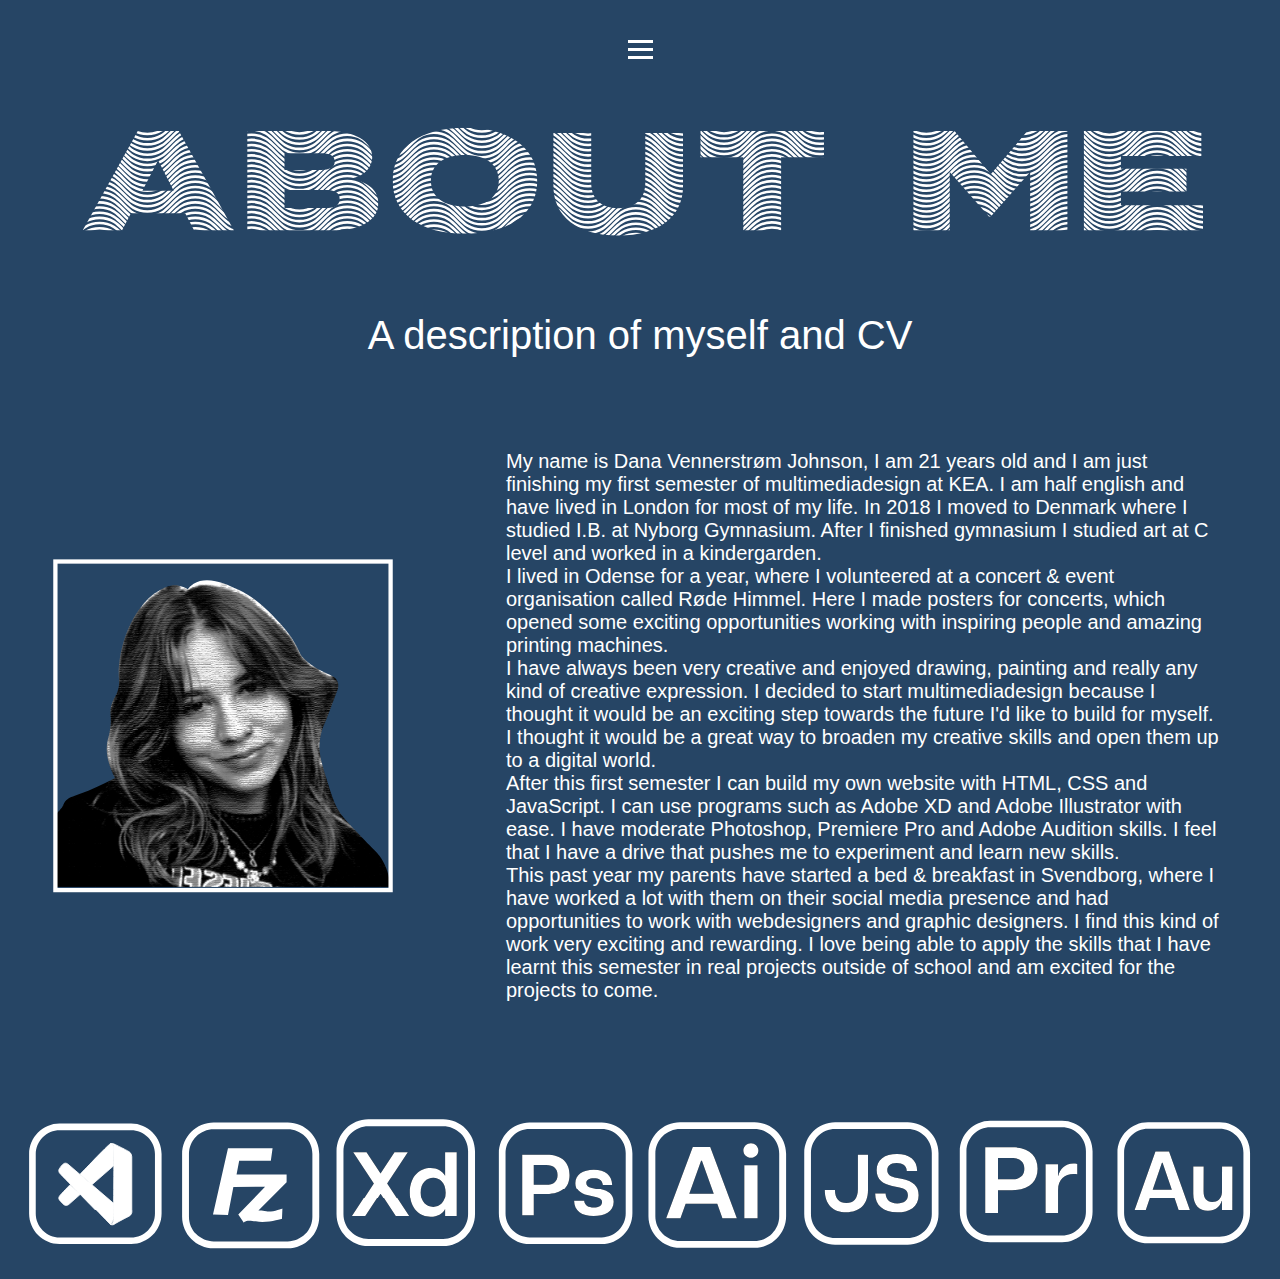
<file: portfolio_final/aboutme.html>
<!DOCTYPE html>
<html lang="en">
  <head>
    <meta charset="UTF-8" />
    <meta http-equiv="X-UA-Compatible" content="IE=edge" />
    <meta name="viewport" content="width=device-width, initial-scale=1.0" />
    <link rel="stylesheet" href="style.css" />
    <link rel="stylesheet" href="assets.css" />
    <title>About Me</title>
  </head>
  <body>
    <header>
      <nav class="navbar">
        <ul class="nav-menu">
          <li class="nav-item">
            <a href="index.html">HOME</a>
          </li>
          <li class="nav-item">
            <a href="portfolio.html">PORTFOLIO</a>
          </li>
          <li class="nav-item">
            <a href="aboutme.html">ABOUT ME</a>
          </li>
        </ul>
        <div class="hamburger">
          <span class="bar"></span>
          <span class="bar"></span>
          <span class="bar"></span>
        </div>
      </nav>
    </header>
    <div class="aboutme_container"><div class="aboutme_sprite"></div></div>
    <h3>A description of myself and CV</h3>
    <div class="aboutme_grid">
      <img class="portrait" src="assets/SVG/portrait.svg" alt="portrait" />

      <div id="para2">
        <p>
          My name is Dana Vennerstrøm Johnson, I am 21 years old and I am just finishing my first semester of multimediadesign at KEA. I am half english and have lived in London for most of my life. In 2018 I moved to Denmark where I studied I.B. at
          Nyborg Gymnasium. After I finished gymnasium I studied art at C level and worked in a kindergarden.
        </p>
        <p>
          I lived in Odense for a year, where I volunteered at a concert & event organisation called Røde Himmel. Here I made posters for concerts, which opened some exciting opportunities working with inspiring people and amazing printing machines.
        </p>
        <p>
          I have always been very creative and enjoyed drawing, painting and really any kind of creative expression. I decided to start multimediadesign because I thought it would be an exciting step towards the future I'd like to build for myself. I
          thought it would be a great way to broaden my creative skills and open them up to a digital world.
        </p>
        <p>
          After this first semester I can build my own website with HTML, CSS and JavaScript. I can use programs such as Adobe XD and Adobe Illustrator with ease. I have moderate Photoshop, Premiere Pro and Adobe Audition skills. I feel that I have a
          drive that pushes me to experiment and learn new skills.
        </p>
        <p>
          This past year my parents have started a bed & breakfast in Svendborg, where I have worked a lot with them on their social media presence and had opportunities to work with webdesigners and graphic designers. I find this kind of work very
          exciting and rewarding. I love being able to apply the skills that I have learnt this semester in real projects outside of school and am excited for the projects to come.
        </p>
      </div>
    </div>
    <div id="icon_gallery">
      <div class="icon_cont">
        <div class="vs_container"><div class="vs_sprite"></div></div>
        <div class="fz_container"><div class="fz_sprite"></div></div>
        <div class="xd_container"><div class="xd_sprite"></div></div>
        <div class="ps_container"><div class="ps_sprite"></div></div>
        <div class="ai_container"><div class="ai_sprite"></div></div>
        <div class="js_container"><div class="js_sprite"></div></div>
        <div class="pr_container"><div class="pr_sprite"></div></div>
        <div class="au_container"><div class="au_sprite"></div></div>
      </div>
    </div>
    <script src="script.js"></script>
  </body>
</html>
</file>
<file: portfolio_final/style.css>
* {
  padding: 0;
  margin: 0;
  box-sizing: border-box;
}

body {
  background-color: #264565;
}

/* nav bar */

li {
  list-style: none;
}

a {
  color: white;
  text-decoration: none;
  font-family: roc-grotesk, sans-serif;
  font-weight: 500;
  font-size: 30px;
  font-style: normal;
}

a:hover {
  color: #c1272d;
}

.navbar {
  min-height: 50px;
  display: flex;
  justify-content: space-between;
  align-items: center;
  margin-top: 2.5em;
  width: 50%;
  display: block;
  margin-left: auto;
  margin-right: auto;
}

.nav-menu {
  display: flex;
  justify-content: space-between;
  align-items: center;
  gap: 5em;
}

.hamburger {
  display: none;
  cursor: pointer;
}

.bar {
  display: block;
  width: 25px;
  height: 3px;
  margin: 5px auto;
  -webkit-transition: all 0.3s ease-in-out;
  transition: all 0.3s ease-in-out;
  background-color: rgb(255, 255, 255);
}

/* text  */

h1 {
  font-family: roc-grotesk, sans-serif;
  font-weight: 500;
  font-size: 30px;
  text-align: center;
  color: white;
}

h2 {
  font-family: roc-grotesk, sans-serif;
  font-weight: 500;
  font-size: 30px;
  text-align: center;
  color: white;

  padding-bottom: 4em;
  margin-top: 2em;
  margin-left: 5em;
  margin-right: 5em;
}
h3 {
  font-family: roc-grotesk, sans-serif;
  font-weight: 500;
  font-size: 40px;
  text-align: center;
  color: white;
}

/* portfolio page  */

/* layout icons */

.icon_cont {
  display: flex;
  flex-direction: row;
}

/* polaroid boxes */

.polaroid_box a {
  border-style: double;
  background-color: transparent;
  padding: 15px;
  text-align: center;
  width: fit-content;
  margin-inline: auto;
  margin-top: auto;
  margin-bottom: 2em;
  color: white;
  text-decoration: none;
  font-family: roc-grotesk, sans-serif;
  font-weight: 500;
  font-size: 20px;
  font-style: normal;
}
.polaroid_box {
  width: 300px;

  box-shadow: 0 4px 8px 0 rgba(0, 0, 0, 0.2), 0 6px 20px 0 rgba(0, 0, 0, 0.19);
}

.portfolio_page {
  display: grid;
  grid-template-columns: repeat(4, 1fr);
  column-gap: 2em;
  row-gap: 3em;
  justify-content: space-evenly;
  padding: 2em;
  background-color: var(--custom-white);
  width: 100vw;
}

.portfolio_page > div {
  display: flex;
  flex-direction: column;
  gap: 2rem;
  height: 100%;
}

.para1 {
  width: 80%;
  text-align: center;
  margin-inline: auto;
  font-family: elza-text, sans-serif;
  font-weight: 300;
  font-style: normal;
  color: #7297bd;
}

.imgcont > img {
  width: 100%;
  aspect-ratio: 7/4;
  object-fit: cover;
  margin: auto;
}

img {
  overflow: clip;
}

.polaroid_box a:hover {
  color: #c1272d;
}

/* Image display: all except UX */
.website_1 {
  display: grid;
  grid-template-columns: repeat(4, 1fr);
  display: grid;
  grid-template-columns: repeat(4, 1fr);
  column-gap: 2em;
  row-gap: 3em;

  width: 100vw;
}
.website_text {
  display: grid;
  grid-template-columns: repeat(2, 1fr);
  padding-top: 3em;
  padding-bottom: 3em;
}

.website_text > p {
  font-family: roc-grotesk, sans-serif;
  font-weight: 400;
  font-size: 20px;
  color: white;
  margin-left: 4em;
  margin-right: 4em;
  text-align: center;
}

.website_text > a {
  border-style: double;
  border-color: white;
  background-color: transparent;

  padding: 10px;
  text-align: center;
  width: fit-content;
  margin-inline: auto;
  margin-top: auto;
  margin-bottom: 2em;
}

.imgcont {
  position: relative;
}

.imgcont > img {
  display: block;
  height: auto;
  width: 300px;
  aspect-ratio: 7/4;
  object-fit: cover;
  overflow: clip;
}

.overlay {
  position: absolute;
  bottom: 100%;
  left: 0;
  right: 0;
  background-color: #264565;
  overflow: hidden;
  width: 350px;
  height: 0%;
  transition: 0.5s ease;
}

.imgcont:hover .overlay {
  bottom: 0;
  height: 100%;
}

.text {
  font-family: roc-grotesk, sans-serif;
  font-weight: 400;
  font-size: 20px;
  font-style: normal;
  white-space: nowrap;
  color: white;
  font-size: 20px;
  position: absolute;
  overflow: hidden;
  top: 50%;
  left: 50%;
  transform: translate(-50%, -50%);
  -ms-transform: translate(-50%, -50%);
}

section > p {
  font-family: roc-grotesk, sans-serif;
  font-weight: 400;
  font-size: 20px;
  color: white;
  margin-left: 4em;
  margin-right: 4em;
}

.website_1 > p {
  font-family: roc-grotesk, sans-serif;
  font-weight: 400;
  font-size: 20px;
  color: white;
  grid-column-start: 3;
  grid-column-end: 5;
  text-align: center;
  margin: 1em;
  text-align: center;
}
.website_1 > a {
  border-style: double;
  border-color: white;
  background-color: #264565;
  padding: 10px;
  text-align: center;
  width: fit-content;
  margin-inline: auto;
  margin-top: auto;
  margin-bottom: 2em;
  grid-column-start: 1;
  grid-column-end: 3;
}
/* UX layout  */
.flex_container {
  display: flex;
  flex-wrap: wrap;
  gap: 1em;
  margin: 2em;
  justify-content: center;
}
.flex_container > img {
  object-fit: cover;
  max-width: 650px;
}

/*  video */

#video {
  display: grid;
  grid-template-columns: repeat(2, 1fr);
  justify-items: center;
  gap: 1vh;
  padding-block: 7vh;
}
iframe {
  width: 40vw;
  aspect-ratio: 16/9;
}

/* indhold buttons */

#indhold_buttons {
  display: grid;
  grid-template-columns: repeat(2, 1fr);
  justify-items: center;
}

#indhold_buttons > a {
  border-style: double;
  border-color: white;
  background-color: transparent;
  padding: 0.5em;
  text-align: center;
}

/* java back 2 top class */
.back2top {
  text-align: center;
  background-color: #395571;
  padding: 5px;
}

/* powerpoint */

#powerpoint {
  max-width: max-content;
  margin: auto;
  padding-bottom: 5em;
}

/*  about me */
.portrait {
  aspect-ratio: 899/877;
  width: 350px;
  margin: 3em;
}
#icon_gallery {
  margin: 20px;
}

.aboutme_grid {
  display: flex;
  flex-direction: row;
  margin-top: 2em;
}

#para2 {
  font-family: roc-grotesk, sans-serif;
  font-weight: 400;
  font-size: 20px;
  color: white;
  margin: 3em;
  text-align: left;
}
/* media  */

@media (max-width: 1300px) {
  /*  nav & burger menu */

  .nav-item > a {
    font-size: 15px;
  }
  .hamburger {
    display: block;
  }
  .hamburger.active .bar:nth-child(2) {
    opacity: 0;
  }
  .hamburger.active .bar:nth-child(1) {
    transform: translateY(8px) rotate(45deg);
  }
  .hamburger.active .bar:nth-child(3) {
    transform: translateY(-8px) rotate(-45deg);
  }

  .nav-menu {
    position: fixed;
    left: -100%;
    top: 70px;
    gap: 0;
    flex-direction: column;
    width: 100%;
    text-align: center;
    transition: 0.3s;
    background-color: #264565;
  }

  .nav-item {
    margin: 16px 0;
  }

  .nav-menu.active {
    left: 0;
  }

  .portfolio_page {
    display: flex !important;
    flex-wrap: wrap;
  }

  .website_1 {
    display: flex;
    flex-wrap: wrap;
  }

  .imgcont {
    margin: auto;
  }
  .website_text {
    display: flex;
    flex-direction: column;
  }

  h2 {
    font-size: 20px;
  }
}
@media (max-width: 1200px) {
  iframe {
    aspect-ratio: 16/9;
    margin: auto;
    max-width: 560px;
  }

  .aboutme_grid {
    display: flex;
    flex-direction: column;
  }
  .portrait {
    margin: auto;
    padding-top: 2em;
  }
}

@media (max-width: 700px) {
  .flex_container > img {
    object-fit: cover;
    max-width: 400px;
  }
  #video {
    display: flex;
    flex-direction: column;
  }

  #indhold_buttons {
    display: flex;
    flex-direction: column;
    gap: 1em;
  }
  h2 {
    margin: 0.5rem;
  }
  .title_container {
    display: none !important;
  }

  .title_container_mv {
    display: block !important;
  }
}
</file>
<file: portfolio_final/assets.css>
/* front page images */

.title_container {
  width: 79%;
  aspect-ratio: 1363/730;
  display: block;
  margin-left: auto;
  margin-right: auto;
  margin-top: 2em;
}
.title_sprite {
  background-image: url("assets/SVG/title_white.svg");
  width: 100%;
  height: 100%;
  background-size: 100%;
}

.title_container_mv {
  width: 60%;
  aspect-ratio: 363/720;
  display: none;
  margin-left: auto;
  margin-right: auto;
  margin-top: 2em;
}

.title_sprite_mv {
  background-image: url("assets/SVG/title_white_mv.svg");
  width: 100%;
  height: 100%;
  background-size: 100%;
}

/* portfolio page  */

.vs_container {
  width: 40%;
  aspect-ratio: 372/335;
  display: block;
  margin-left: auto;
  margin-right: auto;
  margin-top: 2em;
}
.vs_sprite {
  background-image: url("assets/SVG/vs_icon.svg");
  width: 100%;
  height: 100%;
  background-size: 100%;
}
.fz_container {
  width: 40%;
  aspect-ratio: 372/335;
  display: block;
  margin-left: auto;
  margin-right: auto;
  margin-top: 2em;
}
.fz_sprite {
  background-image: url("assets/SVG/fz_icon.svg");
  width: 100%;
  height: 100%;
  background-size: 100%;
}
.xd_container {
  width: 42%;
  aspect-ratio: 372/335;
  display: block;
  margin-left: auto;
  margin-right: auto;
  margin-top: 2em;
}
.xd_sprite {
  background-image: url("assets/SVG/xd_icon.svg");
  width: 100%;
  height: 100%;
  background-size: 100%;
}
.ps_container {
  width: 40%;
  aspect-ratio: 372/335;
  display: block;
  margin-left: auto;
  margin-right: auto;
  margin-top: 2em;
}
.ps_sprite {
  background-image: url("assets/SVG/ps_icon.svg");
  width: 100%;
  height: 100%;
  background-size: 100%;
}
.js_container {
  width: 40%;
  aspect-ratio: 372/335;
  display: block;
  margin-left: auto;
  margin-right: auto;
  margin-top: 2em;
}
.js_sprite {
  background-image: url("assets/SVG/js_icon.svg");
  width: 100%;
  height: 100%;
  background-size: 100%;
}
.ai_container {
  width: 40%;
  aspect-ratio: 372/335;
  display: block;
  margin-left: auto;
  margin-right: auto;
  margin-top: 2em;
}
.ai_sprite {
  background-image: url("assets/SVG/ai_icon.svg");
  width: 100%;
  height: 100%;
  background-size: 100%;
}
.pr_container {
  width: 42%;
  aspect-ratio: 372/335;
  display: block;
  margin-left: auto;
  margin-right: auto;
  margin-top: 2em;
}
.pr_sprite {
  background-image: url("assets/SVG/pr_icon.svg");
  width: 100%;
  height: 100%;
  background-size: 100%;
}
.au_container {
  width: 39%;
  aspect-ratio: 372/335;
  display: block;
  margin-left: auto;
  margin-right: auto;
  margin-top: 2em;
}
.au_sprite {
  background-image: url("assets/SVG/au_icon.svg");
  width: 100%;
  height: 100%;
  background-size: 100%;
}

.p_title_container {
  width: 90%;
  aspect-ratio: 1901/278;
  display: block;
  margin-left: auto;
  margin-right: auto;
  margin-top: 2em;
}
.p_title_sprite {
  background-image: url("assets/SVG/portfolio_title.svg");
  width: 100%;
  height: 100%;
  background-size: 100%;
}

.gw_title_container {
  width: 90%;
  aspect-ratio: 1917/489;
  display: block;
  margin-left: auto;
  margin-right: auto;
  margin-top: 2em;
}
.gw_title_sprite {
  background-image: url("assets/SVG/gw_title.svg");
  width: 100%;
  height: 100%;
  background-size: 100%;
}
.ux_title_container {
  width: 90%;
  aspect-ratio: 1917/489;
  display: block;
  margin-left: auto;
  margin-right: auto;
  margin-top: 2em;
}
.ux_title_sprite {
  background-image: url("assets/SVG/ux_title.svg");
  width: 100%;
  height: 100%;
  background-size: 100%;
}
.animation_title_container {
  width: 90%;
  aspect-ratio: 1951/494;
  display: block;
  margin-left: auto;
  margin-right: auto;
  margin-top: 2em;
}
.animation_title_sprite {
  background-image: url("assets/SVG/animation_title.svg");
  width: 100%;
  height: 100%;
  background-size: 100%;
}

.indhold_title_container {
  width: 90%;
  aspect-ratio: 1922/475;
  display: block;
  margin-left: auto;
  margin-right: auto;
  margin-top: 2em;
}
.indhold_title_sprite {
  background-image: url("assets/SVG/indhold_title.svg");
  width: 100%;
  height: 100%;
  background-size: 100%;
}

.aboutme_container {
  width: 90%;
  aspect-ratio: 1788/197;
  display: block;
  margin-left: auto;
  margin-right: auto;
  margin-top: 2em;
  margin-bottom: 4em;
}
.aboutme_sprite {
  background-image: url("assets/SVG/about_me.svg");
  width: 100%;
  height: 100%;
  background-size: 100%;
}
</file>
